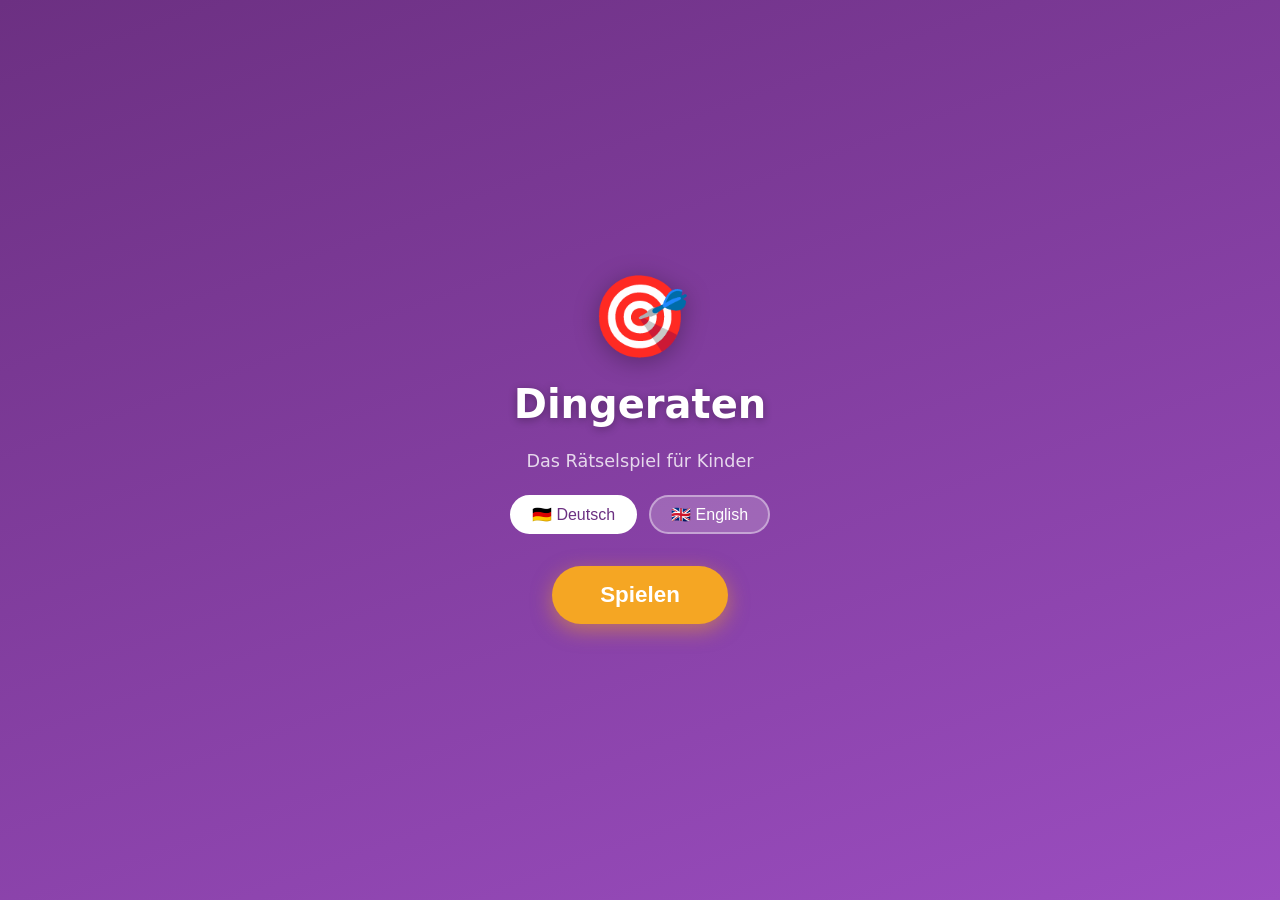
<file: index.html>
<!DOCTYPE html>
<html lang="de">
<head>
  <meta charset="UTF-8">
  <meta name="viewport" content="width=device-width, initial-scale=1.0, maximum-scale=1.0, user-scalable=no">
  <meta name="apple-mobile-web-app-capable" content="yes">
  <meta name="apple-mobile-web-app-status-bar-style" content="black-translucent">
  <meta name="theme-color" content="#6C3082">
  <title>Dingeraten</title>
  <link rel="manifest" href="./manifest.json">
  <link rel="apple-touch-icon" href="./icons/icon-192.png">
  <link rel="stylesheet" href="./css/main.css">
</head>
<body>

<!-- ===== START-SCREEN ===== -->
<div id="screen-start" class="screen active">
  <div class="start-logo">🎯</div>
  <h1 class="start-title" data-i18n="appName">Dingeraten</h1>
  <p class="start-tagline" data-i18n="tagline">Das Rätselspiel für Kinder</p>
  <div class="lang-switcher">
    <button class="lang-btn active" data-lang="de">🇩🇪 Deutsch</button>
    <button class="lang-btn" data-lang="en">🇬🇧 English</button>
  </div>
  <button id="btn-play" class="btn-play" data-i18n="play">Spielen</button>
</div>

<!-- ===== SETUP-SCREEN ===== -->
<div id="screen-setup" class="screen">
  <div class="setup-header">
    <button id="btn-back-start" class="btn-icon" aria-label="Zurück">←</button>
    <h2 data-i18n="appName">Dingeraten</h2>
    <button id="btn-settings" class="btn-icon" aria-label="Einstellungen">⚙️</button>
  </div>

  <div class="setup-body">
    <!-- Kategorie -->
    <div>
      <p class="setup-section-label" data-i18n="setup.chooseCategory">Wähle eine Kategorie</p>
      <div class="category-grid">
        <button class="category-card" data-category="laender">
          <span class="emoji">🌍</span>
          <span class="label" data-i18n="setup.categories.laender">Länder</span>
        </button>
        <button class="category-card" data-category="hauptstaedte">
          <span class="emoji">🏛️</span>
          <span class="label" data-i18n="setup.categories.hauptstaedte">Hauptstädte</span>
        </button>
        <button class="category-card" data-category="gemuese">
          <span class="emoji">🥦</span>
          <span class="label" data-i18n="setup.categories.gemuese">Gemüse</span>
        </button>
        <button class="category-card" data-category="obst">
          <span class="emoji">🍎</span>
          <span class="label" data-i18n="setup.categories.obst">Obst</span>
        </button>
        <button class="category-card" data-category="tiere">
          <span class="emoji">🦁</span>
          <span class="label" data-i18n="setup.categories.tiere">Tiere</span>
        </button>
      </div>
    </div>

    <!-- Schwierigkeit -->
    <div>
      <p class="setup-section-label" data-i18n="setup.chooseDifficulty">Wähle die Schwierigkeit</p>
      <div class="difficulty-grid">
        <button class="difficulty-btn" data-difficulty="1">
          <div class="diff-name">⭐ <span data-i18n="setup.difficulties.1">Einfach</span></div>
          <div class="diff-desc" data-i18n="setup.difficultyDesc.1">Bekannte Dinge</div>
        </button>
        <button class="difficulty-btn" data-difficulty="2">
          <div class="diff-name">⭐⭐ <span data-i18n="setup.difficulties.2">Mittel</span></div>
          <div class="diff-desc" data-i18n="setup.difficultyDesc.2">Etwas schwieriger</div>
        </button>
        <button class="difficulty-btn" data-difficulty="3">
          <div class="diff-name">⭐⭐⭐ <span data-i18n="setup.difficulties.3">Schwer</span></div>
          <div class="diff-desc" data-i18n="setup.difficultyDesc.3">Für Profis</div>
        </button>
        <button class="difficulty-btn" data-difficulty="4">
          <div class="diff-name">📈 <span data-i18n="setup.difficulties.4">Steigend</span></div>
          <div class="diff-desc" data-i18n="setup.difficultyDesc.4">Wird immer schwerer</div>
        </button>
      </div>
    </div>

    <button id="btn-start-game" class="btn-start" disabled data-i18n="setup.start">Los geht's!</button>
  </div>
</div>

<!-- ===== GAME-SCREEN ===== -->
<div id="screen-game" class="screen">
  <div class="game-header">
    <button id="btn-back-setup" class="btn-icon" aria-label="Zurück">←</button>
    <span id="game-category-badge" class="game-category-badge"></span>
    <span id="game-question-counter" class="game-question-counter">0 / 20</span>
  </div>

  <div id="qa-history" class="qa-history">
    <div id="qa-empty" class="qa-empty">
      <span class="emoji">🤔</span>
      <p id="qa-empty-text">Stell eine Ja/Nein-Frage!</p>
    </div>
  </div>

  <div class="game-actions">
    <button id="btn-hint" class="btn-hint">
      💡 <span data-i18n="game.hint">Tipp</span>
    </button>
    <button id="btn-know" class="btn-know" data-i18n="game.iKnowIt">Ich weiß es!</button>
  </div>

  <div class="game-input-area">
    <input id="game-input" class="game-input" type="text"
           data-i18n-placeholder="game.inputPlaceholder"
           placeholder="Stelle eine Ja/Nein-Frage ...">
    <button id="btn-mic" class="btn-mic" title="Mikrofon">🎤</button>
    <button id="btn-send" class="btn-send" disabled>➤</button>
  </div>
</div>

<!-- ===== RESULT-SCREEN ===== -->
<div id="screen-result" class="screen">
  <div class="result-hero">
    <p id="result-status" class="result-status"></p>
    <div id="result-image" class="result-image"></div>
    <img id="result-flag" class="result-flag hidden" alt="Flagge">
    <h2 id="result-name" class="result-name"></h2>
  </div>

  <div class="result-body">
    <p id="result-description" class="result-description"></p>

    <div class="fun-fact-box">
      <p class="fun-fact-label" data-i18n="result.funFact">Wusstest du schon?</p>
      <p id="result-fun-fact" class="fun-fact-text"></p>
    </div>

    <p id="result-stats" class="result-stats"></p>
  </div>

  <div class="result-actions">
    <button id="btn-play-again" class="btn-again" data-i18n="result.playAgain">Nochmal</button>
    <button id="btn-new-category" class="btn-new-category" data-i18n="result.newCategory">Neue Kategorie</button>
  </div>
</div>

<!-- ===== GUESS DIALOG ===== -->
<div id="overlay-guess" class="overlay">
  <div class="dialog">
    <h3 id="guess-prompt" data-i18n="game.guessPrompt">Was ist es?</h3>
    <input id="guess-input" class="dialog-input" type="text"
           data-i18n-placeholder="game.guessPlaceholder"
           placeholder="Deine Antwort ...">
    <div class="dialog-actions">
      <button id="btn-guess-cancel" class="btn-dialog-cancel" data-i18n="cancel">Abbrechen</button>
      <button id="btn-guess-submit" class="btn-dialog-submit" data-i18n="game.guessButton">Prüfen</button>
    </div>
  </div>
</div>

<!-- ===== SETTINGS OVERLAY ===== -->
<div id="overlay-settings" class="settings-overlay">
  <div class="settings-sheet">
    <h3 data-i18n="settings.title">Einstellungen</h3>

    <div class="settings-group">
      <label data-i18n="settings.language">Sprache</label>
      <div class="lang-setting">
        <button data-settings-lang="de" class="active">🇩🇪 Deutsch</button>
        <button data-settings-lang="en">🇬🇧 English</button>
      </div>
    </div>

    <div class="settings-group">
      <label data-i18n="settings.apiKeyLabel">OpenAI API-Key</label>
      <div class="api-key-row">
        <input id="settings-api-key" type="password"
               data-i18n-placeholder="settings.apiKeyPlaceholder"
               placeholder="sk-..." autocomplete="off">
        <button id="btn-test-key" class="btn-test" data-i18n="settings.apiKeyTest">Testen</button>
      </div>
      <p id="key-status" class="key-status"></p>
      <p class="settings-hint" data-i18n="settings.apiKeyHint">Optional. Ohne Key werden einfachere Offline-Antworten gegeben.</p>
    </div>

    <button id="btn-settings-save" class="btn-settings-save" data-i18n="save">Speichern</button>
  </div>
</div>

<!-- ===== SCRIPTS ===== -->
<script src="./js/state.js"></script>
<script src="./js/i18n.js"></script>
<script src="./js/data-loader.js"></script>
<script src="./js/game-engine.js"></script>
<script src="./js/openai-client.js"></script>
<script src="./js/qa-engine.js"></script>
<script src="./js/speech.js"></script>
<script src="./js/app.js"></script>
<script>
  if ('serviceWorker' in navigator) {
    navigator.serviceWorker.register('./sw.js').catch(console.warn);
  }
</script>
</body>
</html>
</file>
<file: css/main.css>
/* ===== CSS-Variablen ===== */
:root {
  --color-primary: #6C3082;
  --color-primary-dark: #4a1f5c;
  --color-primary-light: #9b4dc0;
  --color-accent: #F5A623;
  --color-accent-light: #ffd080;
  --color-yes: #27AE60;
  --color-no: #E74C3C;
  --color-partial: #F39C12;
  --color-bg: #f0e6f6;
  --color-surface: #ffffff;
  --color-text: #1a1a2e;
  --color-text-muted: #7a7a99;
  --color-border: #ddd;
  --radius: 16px;
  --radius-sm: 8px;
  --shadow: 0 4px 20px rgba(108, 48, 130, 0.15);
  --shadow-sm: 0 2px 8px rgba(0,0,0,0.1);
  --font: 'Segoe UI', system-ui, -apple-system, sans-serif;
  --transition: 0.2s ease;
}

/* ===== Reset & Base ===== */
*, *::before, *::after { box-sizing: border-box; margin: 0; padding: 0; }

html, body {
  height: 100%;
  font-family: var(--font);
  background: var(--color-bg);
  color: var(--color-text);
  overflow: hidden;
}

/* ===== Screen-System ===== */
.screen {
  display: none;
  position: fixed;
  inset: 0;
  overflow-y: auto;
  overflow-x: hidden;
  -webkit-overflow-scrolling: touch;
}
.screen.active { display: flex; flex-direction: column; }

/* ===== Start-Screen ===== */
#screen-start {
  background: linear-gradient(160deg, var(--color-primary) 0%, var(--color-primary-light) 100%);
  align-items: center;
  justify-content: center;
  text-align: center;
  padding: 2rem;
  gap: 1.5rem;
}

.start-logo {
  font-size: 5rem;
  line-height: 1;
  filter: drop-shadow(0 4px 12px rgba(0,0,0,0.3));
  animation: bounce 2s ease-in-out infinite;
}

@keyframes bounce {
  0%, 100% { transform: translateY(0); }
  50% { transform: translateY(-10px); }
}

.start-title {
  font-size: 2.5rem;
  font-weight: 800;
  color: white;
  text-shadow: 0 2px 8px rgba(0,0,0,0.3);
}

.start-tagline {
  font-size: 1.1rem;
  color: rgba(255,255,255,0.8);
}

.lang-switcher {
  display: flex;
  gap: 0.75rem;
}

.lang-btn {
  background: rgba(255,255,255,0.2);
  border: 2px solid rgba(255,255,255,0.4);
  color: white;
  border-radius: 50px;
  padding: 0.5rem 1.25rem;
  font-size: 1rem;
  cursor: pointer;
  transition: var(--transition);
}
.lang-btn.active, .lang-btn:hover {
  background: white;
  color: var(--color-primary);
  border-color: white;
}

.btn-play {
  background: var(--color-accent);
  color: white;
  border: none;
  border-radius: 50px;
  padding: 1rem 3rem;
  font-size: 1.4rem;
  font-weight: 700;
  cursor: pointer;
  box-shadow: 0 6px 20px rgba(245, 166, 35, 0.5);
  transition: var(--transition);
  margin-top: 0.5rem;
}
.btn-play:hover { transform: translateY(-2px); box-shadow: 0 8px 24px rgba(245, 166, 35, 0.6); }
.btn-play:active { transform: translateY(0); }

/* ===== Setup-Screen ===== */
#screen-setup {
  padding: 0;
}

.setup-header {
  background: linear-gradient(135deg, var(--color-primary), var(--color-primary-light));
  color: white;
  padding: 1.5rem 1.5rem 1rem;
  display: flex;
  align-items: center;
  justify-content: space-between;
}

.setup-header h2 { font-size: 1.4rem; font-weight: 700; }

.btn-icon {
  background: rgba(255,255,255,0.2);
  border: none;
  color: white;
  border-radius: 50%;
  width: 42px;
  height: 42px;
  font-size: 1.2rem;
  cursor: pointer;
  display: flex;
  align-items: center;
  justify-content: center;
  transition: var(--transition);
}
.btn-icon:hover { background: rgba(255,255,255,0.35); }

.setup-body {
  padding: 1.5rem;
  display: flex;
  flex-direction: column;
  gap: 1.5rem;
  flex: 1;
}

.setup-section-label {
  font-size: 0.85rem;
  font-weight: 700;
  text-transform: uppercase;
  letter-spacing: 0.08em;
  color: var(--color-text-muted);
  margin-bottom: 0.75rem;
}

.category-grid {
  display: grid;
  grid-template-columns: repeat(5, 1fr);
  gap: 0.75rem;
}

@media (max-width: 480px) {
  .category-grid { grid-template-columns: repeat(3, 1fr); }
}

.category-card {
  background: var(--color-surface);
  border: 2.5px solid var(--color-border);
  border-radius: var(--radius);
  padding: 1rem 0.5rem;
  text-align: center;
  cursor: pointer;
  transition: var(--transition);
  display: flex;
  flex-direction: column;
  align-items: center;
  gap: 0.5rem;
}
.category-card:hover { border-color: var(--color-primary-light); transform: translateY(-2px); box-shadow: var(--shadow-sm); }
.category-card.selected {
  border-color: var(--color-primary);
  background: #f5eaf9;
  box-shadow: 0 0 0 3px rgba(108, 48, 130, 0.15);
}
.category-card .emoji { font-size: 2rem; }
.category-card .label { font-size: 0.75rem; font-weight: 600; color: var(--color-text-muted); }
.category-card.selected .label { color: var(--color-primary); }

.difficulty-grid {
  display: grid;
  grid-template-columns: repeat(2, 1fr);
  gap: 0.75rem;
}

.difficulty-btn {
  background: var(--color-surface);
  border: 2.5px solid var(--color-border);
  border-radius: var(--radius);
  padding: 0.9rem 1rem;
  text-align: left;
  cursor: pointer;
  transition: var(--transition);
}
.difficulty-btn:hover { border-color: var(--color-primary-light); }
.difficulty-btn.selected {
  border-color: var(--color-primary);
  background: #f5eaf9;
}
.difficulty-btn .diff-name { font-weight: 700; font-size: 1rem; }
.difficulty-btn .diff-desc { font-size: 0.8rem; color: var(--color-text-muted); margin-top: 0.2rem; }

.btn-start {
  background: var(--color-primary);
  color: white;
  border: none;
  border-radius: 50px;
  padding: 1rem;
  font-size: 1.1rem;
  font-weight: 700;
  cursor: pointer;
  transition: var(--transition);
  margin-top: auto;
}
.btn-start:hover:not(:disabled) { background: var(--color-primary-dark); transform: translateY(-1px); }
.btn-start:disabled { opacity: 0.4; cursor: not-allowed; }

/* ===== Game-Screen ===== */
#screen-game {
  display: none;
  flex-direction: column;
}
#screen-game.active { display: flex; }

.game-header {
  background: var(--color-primary);
  color: white;
  padding: 0.75rem 1rem;
  display: flex;
  align-items: center;
  gap: 0.75rem;
  flex-shrink: 0;
}

.game-category-badge {
  background: rgba(255,255,255,0.2);
  border-radius: 50px;
  padding: 0.3rem 0.75rem;
  font-size: 0.8rem;
  font-weight: 600;
}

.game-question-counter {
  margin-left: auto;
  font-size: 0.85rem;
  font-weight: 600;
  background: rgba(255,255,255,0.15);
  border-radius: 50px;
  padding: 0.3rem 0.75rem;
}

.qa-history {
  flex: 1;
  overflow-y: auto;
  padding: 1rem;
  display: flex;
  flex-direction: column;
  gap: 0.75rem;
  -webkit-overflow-scrolling: touch;
}

.qa-empty {
  flex: 1;
  display: flex;
  flex-direction: column;
  align-items: center;
  justify-content: center;
  text-align: center;
  color: var(--color-text-muted);
  gap: 0.5rem;
  padding: 2rem;
}
.qa-empty .emoji { font-size: 3rem; }

.qa-item { display: flex; flex-direction: column; gap: 0.35rem; }

.bubble {
  max-width: 85%;
  padding: 0.6rem 1rem;
  border-radius: 18px;
  font-size: 0.95rem;
  line-height: 1.4;
}

.bubble-question {
  background: var(--color-primary);
  color: white;
  border-bottom-left-radius: 4px;
  align-self: flex-start;
}

.bubble-answer {
  border-bottom-right-radius: 4px;
  align-self: flex-end;
  font-weight: 600;
}
.bubble-answer.yes  { background: #d4f0e0; color: var(--color-yes); }
.bubble-answer.no   { background: #fde8e6; color: var(--color-no); }
.bubble-answer.partial { background: #fef3d0; color: var(--color-partial); }
.bubble-answer.unclear { background: #e8e8f0; color: var(--color-text-muted); font-weight: 400; }
.bubble-answer.hint { background: #e8d5f5; color: var(--color-primary); font-weight: 400; }

.game-actions {
  display: flex;
  gap: 0.5rem;
  padding: 0.75rem 1rem 0;
  flex-shrink: 0;
}

.btn-hint {
  background: var(--color-surface);
  border: 2px solid var(--color-primary-light);
  color: var(--color-primary);
  border-radius: 50px;
  padding: 0.6rem 1.1rem;
  font-size: 0.9rem;
  font-weight: 600;
  cursor: pointer;
  transition: var(--transition);
}
.btn-hint:hover { background: #f5eaf9; }

.btn-know {
  background: var(--color-accent);
  border: none;
  color: white;
  border-radius: 50px;
  padding: 0.6rem 1.1rem;
  font-size: 0.9rem;
  font-weight: 700;
  cursor: pointer;
  transition: var(--transition);
  flex: 1;
}
.btn-know:hover { background: #e09520; }

.game-input-area {
  display: flex;
  gap: 0.5rem;
  padding: 0.75rem 1rem 1rem;
  flex-shrink: 0;
  background: white;
  box-shadow: 0 -2px 12px rgba(0,0,0,0.06);
}

.game-input {
  flex: 1;
  border: 2px solid var(--color-border);
  border-radius: 50px;
  padding: 0.7rem 1rem;
  font-size: 1rem;
  outline: none;
  transition: var(--transition);
  font-family: var(--font);
}
.game-input:focus { border-color: var(--color-primary); }

.btn-mic {
  background: var(--color-surface);
  border: 2px solid var(--color-border);
  color: var(--color-text-muted);
  border-radius: 50%;
  width: 44px;
  height: 44px;
  font-size: 1.1rem;
  cursor: pointer;
  display: flex;
  align-items: center;
  justify-content: center;
  transition: var(--transition);
  flex-shrink: 0;
}
.btn-mic.listening { background: var(--color-no); border-color: var(--color-no); color: white; animation: pulse 1s infinite; }
@keyframes pulse { 0%, 100% { transform: scale(1); } 50% { transform: scale(1.05); } }

.btn-send {
  background: var(--color-primary);
  border: none;
  color: white;
  border-radius: 50%;
  width: 44px;
  height: 44px;
  font-size: 1.1rem;
  cursor: pointer;
  display: flex;
  align-items: center;
  justify-content: center;
  transition: var(--transition);
  flex-shrink: 0;
}
.btn-send:hover { background: var(--color-primary-dark); }
.btn-send:disabled { opacity: 0.4; cursor: not-allowed; }

/* ===== Thinking-Indicator ===== */
.thinking {
  display: flex;
  gap: 4px;
  align-items: center;
  padding: 0.6rem 1rem;
  background: #e8e8f0;
  border-radius: 18px;
  border-bottom-right-radius: 4px;
  align-self: flex-end;
}
.thinking span {
  width: 6px; height: 6px;
  background: var(--color-text-muted);
  border-radius: 50%;
  animation: dot 1.2s ease-in-out infinite;
}
.thinking span:nth-child(2) { animation-delay: 0.2s; }
.thinking span:nth-child(3) { animation-delay: 0.4s; }
@keyframes dot { 0%, 80%, 100% { transform: scale(0.6); opacity: 0.5; } 40% { transform: scale(1); opacity: 1; } }

/* ===== Guess Dialog ===== */
.overlay {
  display: none;
  position: fixed;
  inset: 0;
  background: rgba(0,0,0,0.5);
  z-index: 100;
  align-items: center;
  justify-content: center;
  padding: 1.5rem;
}
.overlay.active { display: flex; }

.dialog {
  background: white;
  border-radius: var(--radius);
  padding: 1.5rem;
  width: 100%;
  max-width: 380px;
  box-shadow: var(--shadow);
}
.dialog h3 { font-size: 1.1rem; font-weight: 700; margin-bottom: 1rem; }
.dialog-input {
  width: 100%;
  border: 2px solid var(--color-border);
  border-radius: var(--radius-sm);
  padding: 0.75rem 1rem;
  font-size: 1rem;
  outline: none;
  font-family: var(--font);
  transition: var(--transition);
  margin-bottom: 1rem;
}
.dialog-input:focus { border-color: var(--color-primary); }
.dialog-actions { display: flex; gap: 0.75rem; }
.dialog-actions button { flex: 1; padding: 0.75rem; border-radius: 50px; font-size: 0.95rem; font-weight: 600; cursor: pointer; border: none; transition: var(--transition); }
.btn-dialog-cancel { background: #f0f0f0; color: var(--color-text-muted); }
.btn-dialog-submit { background: var(--color-primary); color: white; }
.btn-dialog-submit:hover { background: var(--color-primary-dark); }

/* ===== Settings Overlay ===== */
.settings-overlay {
  display: none;
  position: fixed;
  inset: 0;
  background: rgba(0,0,0,0.5);
  z-index: 200;
  align-items: flex-end;
  justify-content: center;
}
.settings-overlay.active { display: flex; }

.settings-sheet {
  background: white;
  border-radius: var(--radius) var(--radius) 0 0;
  padding: 1.5rem;
  width: 100%;
  max-width: 600px;
  max-height: 80vh;
  overflow-y: auto;
}
.settings-sheet h3 { font-size: 1.1rem; font-weight: 700; margin-bottom: 1.25rem; }
.settings-group { margin-bottom: 1.25rem; }
.settings-group label { display: block; font-size: 0.85rem; font-weight: 600; color: var(--color-text-muted); margin-bottom: 0.4rem; }
.settings-hint { font-size: 0.78rem; color: var(--color-text-muted); margin-top: 0.3rem; }

.api-key-row { display: flex; gap: 0.5rem; }
.api-key-row input {
  flex: 1;
  border: 2px solid var(--color-border);
  border-radius: var(--radius-sm);
  padding: 0.6rem 0.75rem;
  font-size: 0.9rem;
  font-family: monospace;
  outline: none;
}
.api-key-row input:focus { border-color: var(--color-primary); }
.btn-test {
  background: var(--color-primary);
  color: white;
  border: none;
  border-radius: var(--radius-sm);
  padding: 0 1rem;
  font-size: 0.85rem;
  font-weight: 600;
  cursor: pointer;
  white-space: nowrap;
}

.key-status { font-size: 0.85rem; margin-top: 0.35rem; height: 1.2em; }
.key-status.valid { color: var(--color-yes); }
.key-status.invalid { color: var(--color-no); }

.lang-setting { display: flex; gap: 0.75rem; }
.lang-setting button {
  background: var(--color-surface);
  border: 2px solid var(--color-border);
  border-radius: var(--radius-sm);
  padding: 0.5rem 1.25rem;
  font-size: 0.95rem;
  cursor: pointer;
  transition: var(--transition);
}
.lang-setting button.active { border-color: var(--color-primary); background: #f5eaf9; color: var(--color-primary); font-weight: 700; }

.btn-settings-save {
  width: 100%;
  background: var(--color-primary);
  color: white;
  border: none;
  border-radius: 50px;
  padding: 0.9rem;
  font-size: 1rem;
  font-weight: 700;
  cursor: pointer;
  margin-top: 0.5rem;
}

/* ===== Result-Screen ===== */
#screen-result {
  padding-bottom: 2rem;
}

.result-hero {
  background: linear-gradient(135deg, var(--color-primary), var(--color-primary-light));
  color: white;
  text-align: center;
  padding: 2.5rem 1.5rem 2rem;
  position: relative;
}

.result-status {
  font-size: 1rem;
  font-weight: 600;
  opacity: 0.85;
  margin-bottom: 0.75rem;
}

.result-image {
  font-size: 5rem;
  line-height: 1;
  margin: 0.5rem 0;
}

.result-flag {
  width: 160px;
  height: auto;
  border-radius: 8px;
  box-shadow: 0 4px 16px rgba(0,0,0,0.3);
  margin: 0.75rem auto;
  display: block;
}

.result-name {
  font-size: 2rem;
  font-weight: 800;
  margin-top: 0.5rem;
  text-shadow: 0 2px 6px rgba(0,0,0,0.2);
}

.result-body {
  padding: 1.5rem;
  display: flex;
  flex-direction: column;
  gap: 1.25rem;
}

.result-description {
  font-size: 0.95rem;
  line-height: 1.6;
  color: var(--color-text);
}

.fun-fact-box {
  background: linear-gradient(135deg, #fff8e7, #ffefc0);
  border-left: 4px solid var(--color-accent);
  border-radius: var(--radius-sm);
  padding: 1rem 1.25rem;
}
.fun-fact-label {
  font-size: 0.8rem;
  font-weight: 700;
  text-transform: uppercase;
  letter-spacing: 0.06em;
  color: var(--color-accent);
  margin-bottom: 0.4rem;
}
.fun-fact-text { font-size: 0.9rem; line-height: 1.5; }

.result-stats {
  text-align: center;
  color: var(--color-text-muted);
  font-size: 0.9rem;
}

.result-actions {
  display: flex;
  gap: 0.75rem;
  padding: 0 1.5rem;
  margin-top: 0.5rem;
}
.result-actions button {
  flex: 1;
  padding: 0.9rem;
  border-radius: 50px;
  font-size: 1rem;
  font-weight: 700;
  cursor: pointer;
  border: none;
  transition: var(--transition);
}
.btn-again { background: var(--color-primary); color: white; }
.btn-again:hover { background: var(--color-primary-dark); }
.btn-new-category { background: white; color: var(--color-primary); border: 2px solid var(--color-primary) !important; }

/* ===== Animations ===== */
.screen-enter {
  animation: slideUp 0.25s ease;
}
@keyframes slideUp {
  from { transform: translateY(20px); opacity: 0; }
  to { transform: translateY(0); opacity: 1; }
}

.correct-flash { animation: correctFlash 0.5s ease; }
@keyframes correctFlash {
  0%, 100% { background: var(--color-surface); }
  50% { background: #d4f0e0; }
}

/* ===== Utility ===== */
.hidden { display: none !important; }
</file>
